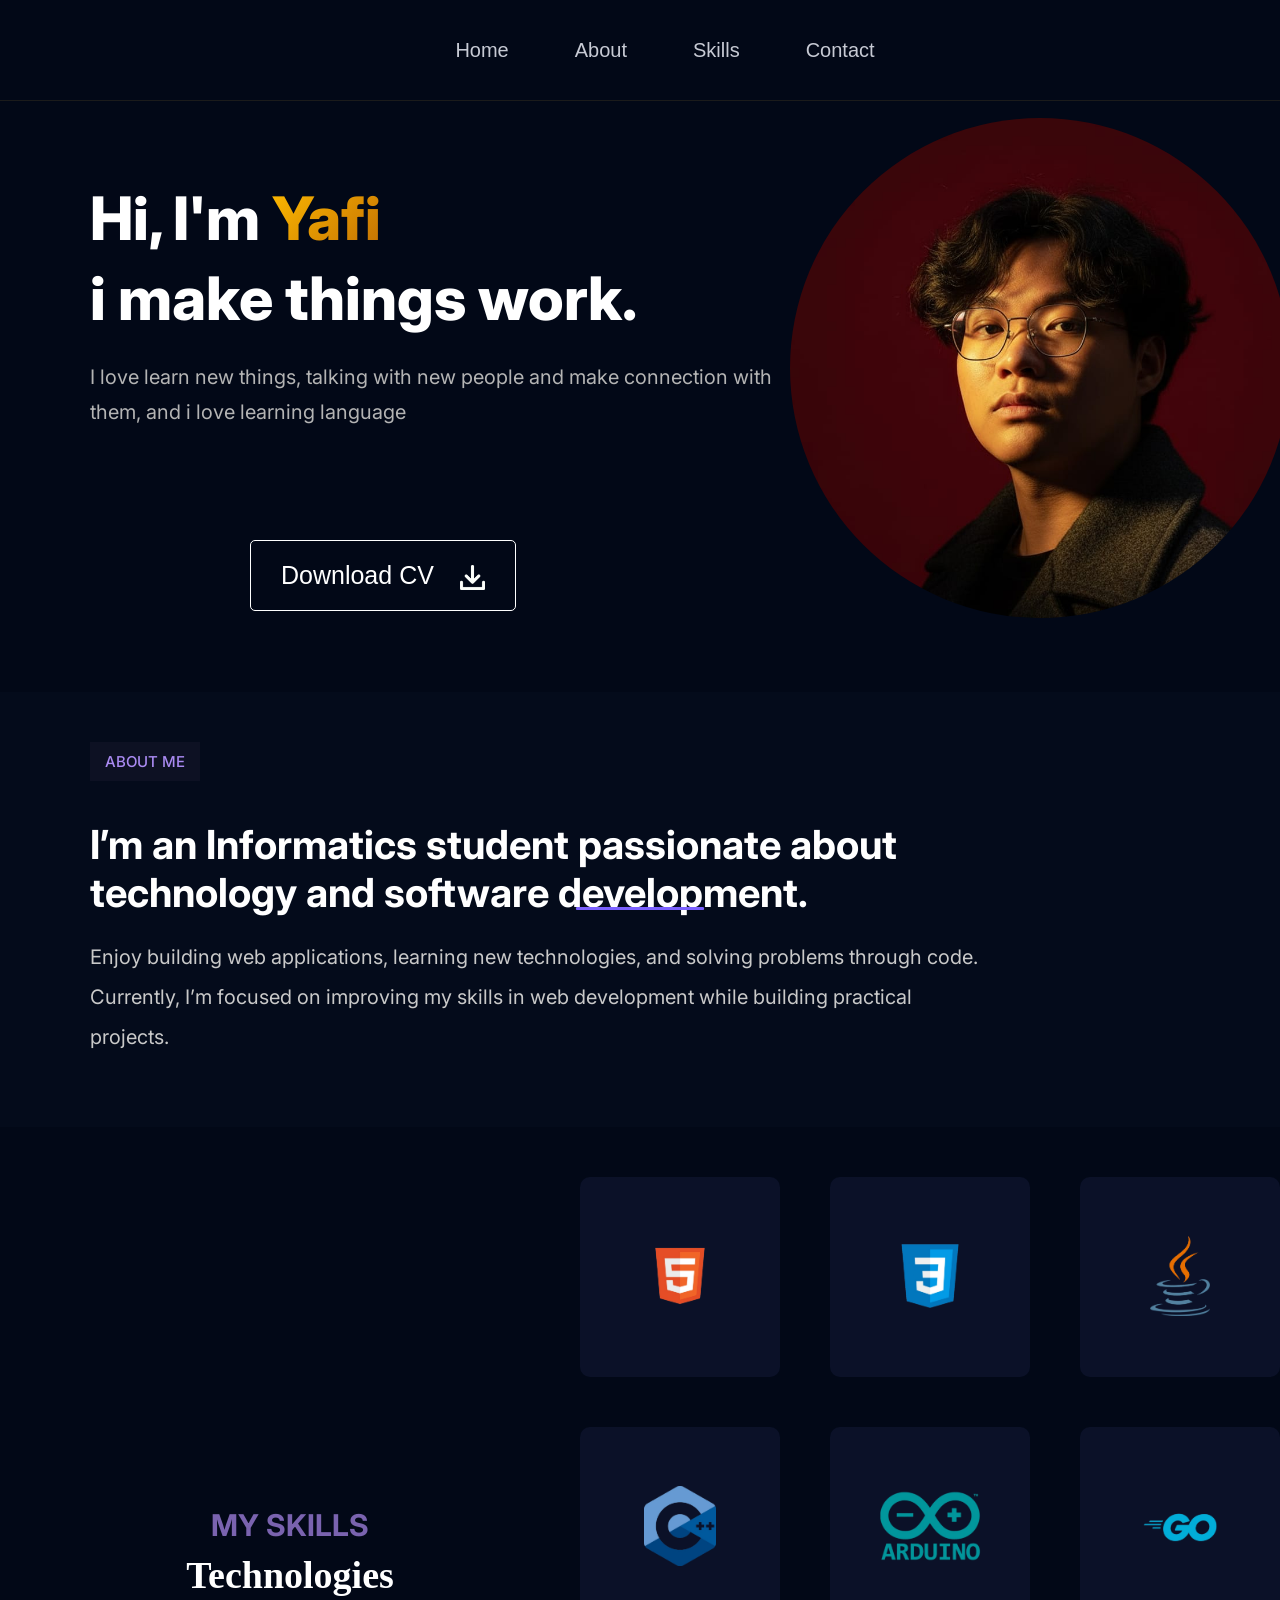
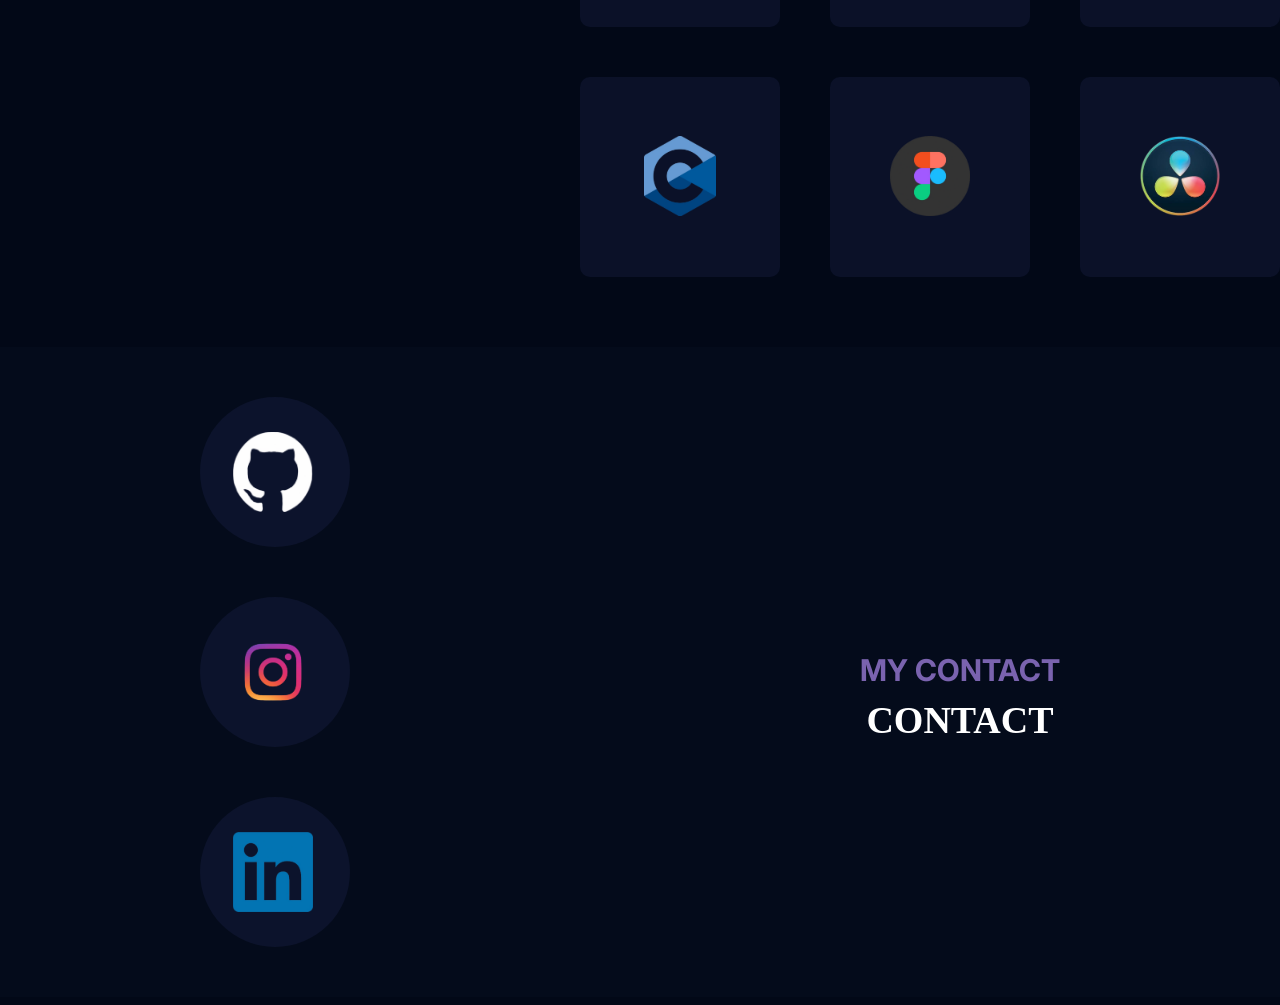
<file: index.html>
<!DOCTYPE html>
<html lang="en">
<head>
    <meta charset="UTF-8">
    <meta name="viewport" content="width=device-width, initial-scale=1.0">
    <title>Porto</title>
    <link rel="stylesheet" href="style.css">
    <link rel="preconnect" href="https://fonts.googleapis.com">
    <link rel="preconnect" href="https://fonts.gstatic.com" crossorigin>
    <link href="https://fonts.googleapis.com/css2?family=Inter:wght@400;500;600;700;800&display=swap" rel="stylesheet">
</head>
    <body>
        <div class="header">
            <div class="header-right">
            </div>
            <div class="header-middle">
                <button class="header-button">Home</button>
                <button class="header-button">About</button>
                <button class="header-button">Skills</button>
                <button class="header-button">Contact</button>
            </div>
            <div class="header-right"></div>
        </div>

        <div class="box1">
            <div class="about-container">
                <div class="name-container">
                    <p class="name2">Hi, I'm <span class="yafi">Yafi </span></span></p>
                    <p class="name"><span class="name2"> i make things work.</p>
                    <p class="box1-desc">I love learn new things, talking with new people and make connection with them, and i love learning language</p>
                    <a href="/folder/cv.pdf" download>
                        <button class="cv">Download CV <img class="download-img" src="/images/images.png"></button>
                    </a>
                </div>
            </div>
            <div class="picture-container">
                <img class="picture" src="/images/profile.jpg">
            </div>
        </div>

        <div class="box2">
            <div class="container-box2">
                <p class="aboutme">ABOUT ME</p>
                <P class="desc2">I’m an Informatics student passionate about technology and software development.</p>
                <p class="desc2-1">Enjoy building web applications, learning new technologies, and solving problems through code. Currently, 
                    I’m focused on improving my skills in web development while building practical projects.</p>
            </div>
        </div>

        <div class="box3">
            <div class="header-box3">
                <p class="title-box3">MY SKILLS</p>
                <h2 class="subtitle-box3">Technologies</h2>
            </div>
            <div class="skills1">
                <button class="skill"><img class="img-skill" src="/images/html.png"></button>
                <button class="skill"><img class="img-skill" src="/images/css.png"></button>
                <button class="skill"><img class="img-skill" src="/images/java.png"></button>
                <button class="skill"><img class="img-skill" src="/images/c++.png"></button>
                <button class="skill"><img class="img-skill" src="/images/arduino.png"></button>
                <button class="skill"><img class="img-skill" src="/images/golang.png"></button>
                <button class="skill"><img class="img-skill" src="/images/c.png"></button>
                <button class="skill"><img class="img-skill" src="/images/figma.png"></button>
                <button class="skill"><img class="img-skill" src="/images/davinci.png"></button>
            </div>
        </div>

        <div class="box4">
            <div class="logo">
                <a href="https://github.com/Sk1y19" target="_blank"><button class="btn"><img class="github" src="/images/github.png"><span>@yafiap</span></button></a>
                <a href="https://www.instagram.com/yafi.ap?stkn=MWdrNXoxam5jN2o2" target="_blank"><button class="btn"><img class="instagram" src="/images/instagram.png"><span>@yafi.ap</span></button></a>
                <a href="https://www.linkedin.com/in/yafi-alifudin-pranaja-a39a4a2a2/" target="_blank"><button class="btn"><img class="linkin" src="/images/linkin.png"><span>Yafi Alifudin Pranaja</span></button></a>
            </div>
            <div class="header-box4">
                <p class="title-box3">MY CONTACT</p>
                <h2 class="subtitle-box4">CONTACT</h2>
            </div>
        </div>
    </body>
</html>
</file>
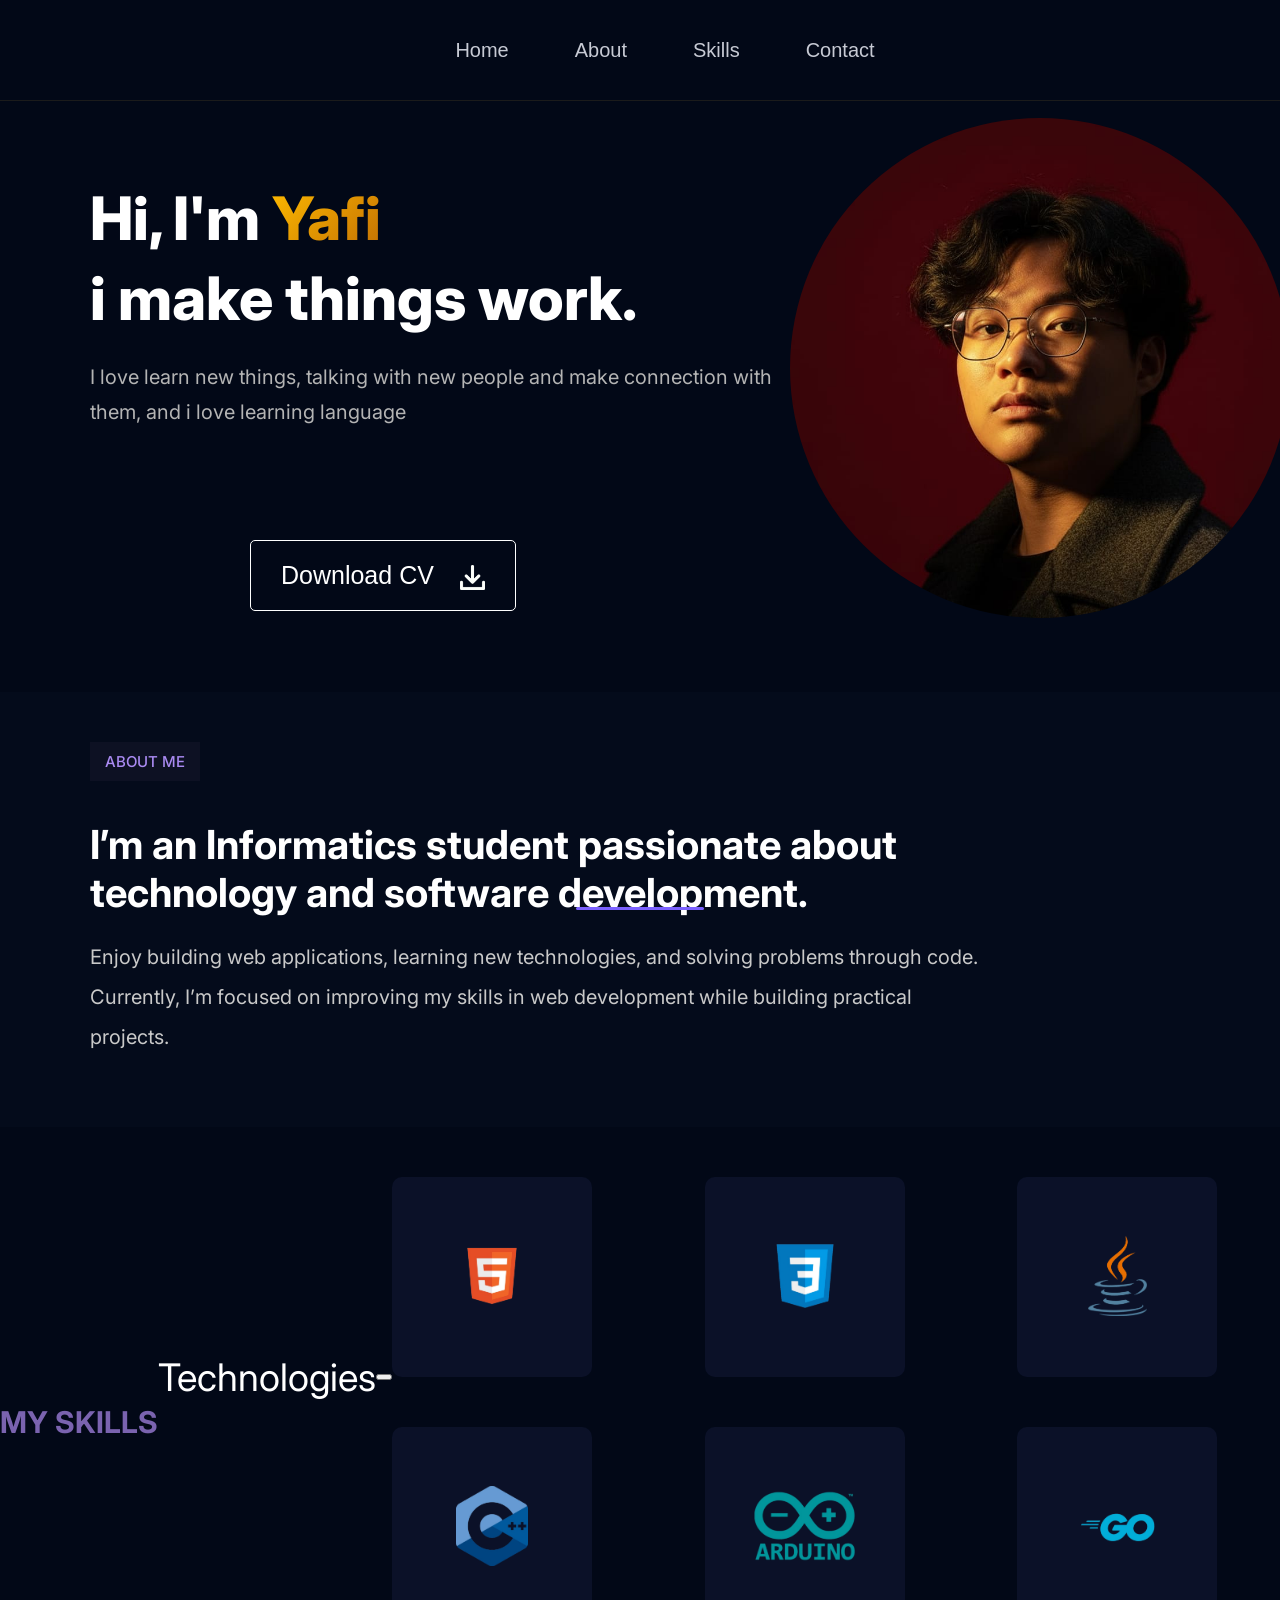
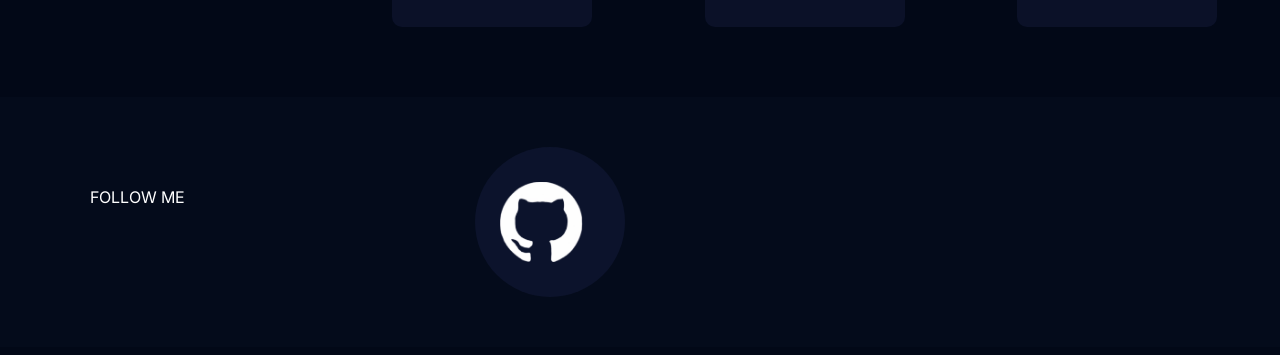
<file: portofolio.html>
<!DOCTYPE html>
<html lang="en">
<head>
    <meta charset="UTF-8">
    <meta name="viewport" content="width=device-width, initial-scale=1.0">
    <title>Porto</title>
    <link rel="stylesheet" href="style.css">
    <link rel="preconnect" href="https://fonts.googleapis.com">
    <link rel="preconnect" href="https://fonts.gstatic.com" crossorigin>
    <link href="https://fonts.googleapis.com/css2?family=Inter:wght@400;500;600;700;800&display=swap" rel="stylesheet">
</head>
    <body>
        <div class="header">
            <div class="header-right">
            </div>
            <div class="header-middle">
                <button class="header-button">Home</button>
                <button class="header-button">About</button>
                <button class="header-button">Skills</button>
                <button class="header-button">Contact</button>
            </div>
            <div class="header-right"></div>
        </div>

        <div class="box1">
            <div class="about-container">
                <div class="name-container">
                    <p class="name2">Hi, I'm <span class="yafi">Yafi </span></span></p>
                    <p class="name"><span class="name2"> i make things work.</p>
                    <p class="box1-desc">I love learn new things, talking with new people and make connection with them, and i love learning language</p>
                    <a href="/folder/cv.pdf" download>
                        <button class="cv">Download CV <img class="download-img" src="/images/images.png"></button>
                    </a>
                </div>
            </div>
            <div class="picture-container">
                <img class="picture" src="/images/profile.jpg">
            </div>
        </div>

        <div class="box2">
            <div class="container-box2">
                <p class="aboutme">ABOUT ME</p>
                <P class="desc2">I’m an Informatics student passionate about technology and software development.</p>
                <p class="desc2-1">Enjoy building web applications, learning new technologies, and solving problems through code. Currently, 
                    I’m focused on improving my skills in web development while building practical projects.</p>
            </div>
        </div>

        <div class="box3">
            <p class="title-box3">MY SKILLS</p>
            <p class="subtitle-box3">Technologies</p>
            <button class="underline"></button>
            <div class="skills1">
                <button class="skill"><img class="img-skill" src="/images/html.png"></button>
                <button class="skill"><img class="img-skill" src="/images/css.png"></button>
                <button class="skill"><img class="img-skill" src="/images/java.png"></button>
                <button class="skill"><img class="img-skill" src="/images/c++.png"></button>
                <button class="skill"><img class="img-skill" src="/images/arduino.png"></button>
                <button class="skill"><img class="img-skill" src="/images/golang.png"></button>
            </div>
        </div>

        <div class="box4">
            <p class="title-box4">FOLLOW ME<p>
            <div class="logo">
                <a><button class="btn"><img class="img-contact" src="/images/github.png"></button></a>
            </div>
        </div>
    </body>
</html>
</file>
<file: style.css>
p{
    font-family: Inter, sans-serif;
    color: white;
    margin-left: 90px;
}

body{
    padding-top: 110px;
    background-color: rgb(2 8 23);
    margin-left: 0;
    margin-right: 0;
}

@keyframes appear{
    from{
        opacity: 0;
        scale: 0.5;
    }to{
        opacity: 1;
        scale: 1;
    }
}

div{
    animation: appear linear;
    animation-timeline: view();
    animation-range: entry 0% cover 30%;
}

.header{
    position: fixed;
    display: flex;
    justify-content: space-between;
    top: 0;
    right: 0;
    left: 0;
    height: 100px;
    color: rgb(200 41 9);
    background-color: rgb(2 8 23);
    align-items: center;
    border-bottom-width: 1px;
    border-bottom-style: solid;
    border-bottom-color: rgb(27, 27, 27);
    z-index: 1000;
}

.box1, .box3{
   background-color: rgb(2 8 23);
    color:white;
    display: flex;
    justify-content: space-between;
}

.box3, .box4{
    align-items: center;
}

.header-button{
    background-color: rgb(2 8 23);
    color:rgb(199 202 212);
    border: none;
    font-size: 20px;
    margin-left: 50px;
    font-weight: 200px;
    cursor: pointer;
    transition: color 0.15s, transform 0.15s;
}

.header-button:hover{
    color: white;
    transform: scale(1.35);
}

.header-button:active{
    color: rgb(245 245 247);
    border-bottom-color: rgb(38, 15, 121);
}

.name, .name2{
    font-size: 55px;
    width: 500px;
    font-weight: 800;
    line-height: 80px;
    margin-bottom: 10px;
}

.name{
    margin-top: 0px;
    width: 600px;
}

.name2, .yafi{
    font-size: 60px;
    margin-bottom: 0;
}

.yafi{
     background: linear-gradient(135deg,#ffbb00, #c26f03);
    -webkit-background-clip: text;
    background-clip: text;
    color: transparent;
}

.picture{
    flex: 1;
    border-radius: 100%;
    width: 500px;
    height: 500px;
    object-fit: cover;
    margin-right: 10px;
}

.box1-desc{
    flex: 1;
    font-size: 20px;
    width: 820px;
    line-height: 35px;
    color: rgb(180, 180, 180);
    width: 700px;
}

.cv{
    border: white;
    border-style: solid;
    color: white;
    background-color: transparent;
    margin-left: 250px;
    margin-top: 90px;
    text-align: center;
    padding-right: 30px;
    padding-left: 30px;
    padding-top: 20px;
    padding-bottom: 20px;
    font-size: 25px;
    border-radius: 5px;
    border-width: 1px;
    font-weight: 50;
    cursor: pointer;
}

.download-img{
    height: 25px;
    vertical-align: middle;
    margin-left: 19px;
}

.cv:hover{
    background: linear-gradient(135deg, #5865F2, #8B5CF6);
    color: white;
    border: none;
}

.cv:active{
    opacity: 80%;
}

.box2, .box4{
    display: flex;
    background-color: rgb(4 11 27);
    margin-top: 70px;
    padding-bottom: 50px;
    margin-left: 0;
    margin-right: 0;
}

.container-box2{
    flex: 1;
}

.aboutme{
    color: rgb(169, 138, 241);
    background-color: rgba(36, 32, 59, 0.281);
    text-align: center;
    width: 90px;
    padding: 10px;
    font-size: 15px;
    font-weight: 500;
    margin-top: 50px;
    margin-bottom: 30px;
}

.desc2{
    font-size: 40px;
    font-weight: 700;
    line-height: 48px;
    width: 900px;
    margin-bottom: 20px;
}

.desc2-1{
    color: rgb(201, 201, 201);
    font-size: 20px;
    width: 900px;
    line-height: 40px;
}

.title-box3{
    text-align: center;
    margin-top: 100px;
    margin-left: 0;
    color: rgb(122, 99, 175);
    font-size: 30px;
    margin-bottom: 10px;
    font-weight: bolder;
}

.subtitle-box3, .subtitle-box4{
    text-align: center;
    margin-top: 70px;
    margin-left: 0;
    color: rgb(255, 255, 255);
    font-size: 38px;
    margin-top: 0px;
    margin-bottom: 0;
}

.skills1, .logo{
    margin-top: 100px;
    display: grid;
    grid-template-columns: 4, 3;
    gap: 50px;
    grid-template-columns: 1fr 1fr 1fr;
    width: max-content;
    margin-top: 50px;
    flex: 1;
}

.skill, .btn{
    background-color: transparent;
    border-style: solid;
    border: none;
    border-radius: 10px;
    padding: 10px;
    display: inline-block;
    height: 200px;
    width: 200px;
    background-color: #3b418828;
    transition: transform 0.15s, color 0.15s;
}

.skill:hover, .btn:hover{
    transform: scale(1.05);
    background-color: #3b4288;
}

.img-skill, .img-contact{
    height: 80px;
}

.github, .linkin, .instagram{
    object-fit: fill;
    height: 80px;
    width: 80px;
    flex-shrink: 0;
    margin-left: 8px;
}

.header-box4, .header-box3{
    flex: 1;
}

.btn {
    display: flex;              
    align-items: center;       
    padding-left: 25px;        
    margin-left: 200px;
    border-radius: 100%;
    cursor: pointer;
    width: 150px;
    height: 150px;
    overflow: hidden;          
    transition: width 0.3s, border-radius 0.3s ease, background-color 0.15s;
}

.btn:active{
    background-color: #626697;
}

.logo{
    grid-template-columns: 1fr;
    vertical-align: middle;
}

.btn:hover {
    width: 400px;
    border-radius: 300px;
    justify-content: flex-start;
}

.btn span{
    margin-left: 25px;
    white-space: nowrap;
    opacity: 0;
    color: white;
    margin-top: 0;
    font-size: 25px;
    font-weight: bold;
    display: inline-block;
}

.btn:hover span {
    opacity: 1;
    font-weight: bold;
}

.subtitle-box3::after, .subtitle-box4::after{
  content: '';
  position: absolute;
  bottom: -10px;      
  left: 45%;             
  width: 10%;           
  height: 3px;           
  background-color: #7b61ff; 
  border-radius: 2px;
}

@media (max-width: 768px) {
    .cv {
        text-decoration: none;
    }   

    a {
        text-decoration: none;
    }

    body {
        padding-top: 80px;
        margin: 0;
        overflow-x: hidden;
    }

    p {
        margin-left: 20px;
        margin-right: 20px;
    }

    .header {
        height: 75px;
        padding: 0 15px;
    }

    .header-button {
        font-size: 14px;
        margin-left: 8px;
    }

    .header-button:hover {
        transform: scale(1.1);
    }

    .box1,
    .box3,
    .box4 {
        flex-direction: column;
        align-items: center;
        width: 100%;
    }

    .box1 {
        padding: 40px 20px;
        box-sizing: border-box;
    }

    .name,
    .name2 {
        width: 100%;
        font-size: 38px;
        line-height: 48px;
        text-align: center;
        margin-left: 0;
    }

    .name {
        margin-top: 0;
    }

    .name2,
    .yafi {
        font-size: 42px;
    }

    .box1-desc {
        width: 100%;
        font-size: 16px;
        line-height: 28px;
        text-align: center;
        box-sizing: border-box;
        margin-left: 0;
    }

    .picture {
        width: 250px;
        height: 250px;
        margin: 30px auto 0;
    }

    .cv {
        margin: 40px auto 0;
        display: block;
        font-size: 18px;
        padding: 15px 25px;
    }

    .box2 {
        flex-direction: column;
        margin-top: 30px;
        padding: 30px 20px;
        box-sizing: border-box;
    }

    .container-box2 {
        width: 100%;
    }

    .aboutme {
        margin: 20px auto;
    }

    .desc2 {
        width: 100%;
        font-size: 28px;
        line-height: 38px;
        text-align: center;
        margin-left: 0;
    }

    .desc2-1 {
        width: 100%;
        font-size: 16px;
        line-height: 28px;
        text-align: center;
        margin-left: 0;
    }

    .header-box3, .header-box4  {
        width: 100%;
        margin-top: 40px;
    }

    .title-box3 {
        font-size: 22px;
        margin-top: 50px;
        text-align: center;
        margin-right: 0%;
    }

    .skills1 {
        display: grid;
        grid-template-columns: 1fr 1fr;
        gap: 15px;
        width: max-content;
        margin: 40px auto;
    }

    .skill {
        width: 130px;
        height: 130px;
        padding: 10px;
    }

    .img-skill {
        width: 60px;
        height: 60px;
    }

    .box4 {
        padding: 40px 20px;
        box-sizing: border-box;
        margin-bottom: 100px;
        padding-left: 0;
        padding-right: 0;
    }

    .logo {
        display: grid;
        grid-template-columns: 1fr;
        gap: 20px;
        margin: 40px auto;
        margin-bottom: 0px;
    }

    .header-box4{
        margin-top: 0px;
    }

    .btn {
        width: 130px;
        height: 130px;
        margin: 0 auto;
        padding-left: 25px;
        box-sizing: border-box;
    }

    .btn:hover {
        width: 290px;
    }

    .img-contact {
        width: 60px;
        height: 60px;
        flex-shrink: 0;
    }

    .btn span {
        font-size: 18px;
        margin-left: 15px;
    }

    .instagram, .github, .linkin{
        margin-left: 0px;
    }
    
}
</file>
